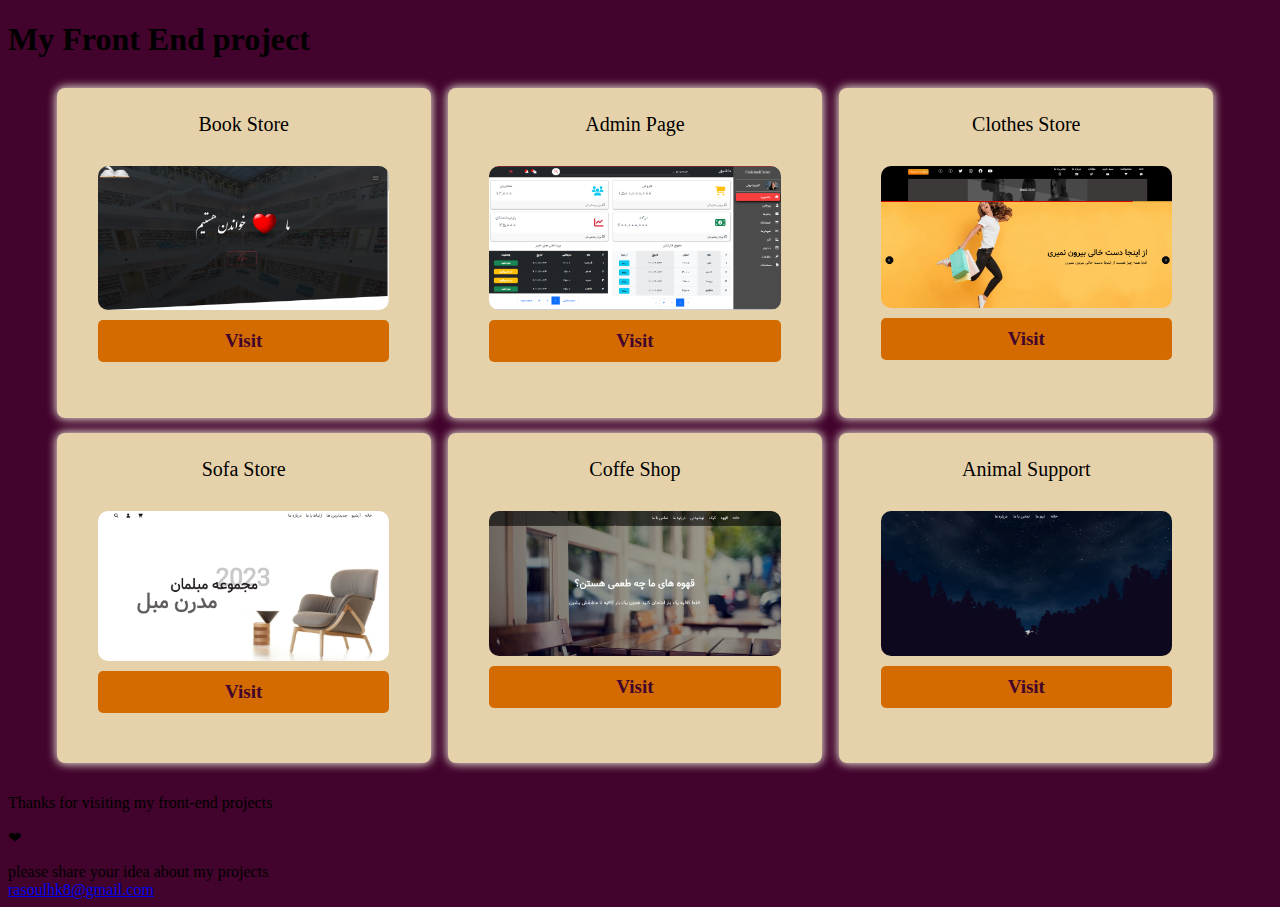
<file: index.html>
<!DOCTYPE html>
<html lang="en">
  <head>
    <meta charset="UTF-8" />
    <meta http-equiv="X-UA-Compatible" content="IE=edge" />
    <meta name="viewport" content="width=device-width, initial-scale=1.0" />
    <link rel="stylesheet" href="style.css" />
    <title>Document</title>
  </head>
  <body>
    <h1>My Front End project</h1>
    <div class="container">
      <ul>
        <li>
          <p>Book Store</p>
          <img src="project_image/Book_Store.PNG" alt="Book_Store" />
          <a
            href="https://seyedrasoulmoafi.github.io/MyFrontEndProjects/book_store"
            >visit</a
          >
        </li>
        <li>
          <p>Admin Page</p>
          <img src="project_image/Admin.PNG" alt="Admin" />
          <a href="https://seyedrasoulmoafi.github.io/MyFrontEndProjects/admin"
            >visit</a
          >
        </li>
        <li>
          <p>Clothes Store</p>
          <img src="project_image/ClothesStore.PNG" alt="ClothesStore" />
          <a
            href="https://seyedrasoulmoafi.github.io/MyFrontEndProjects/clothes_store"
            >visit</a
          >
        </li>
        <li>
          <p>Sofa Store</p>
          <img src="project_image/SofaStore.PNG" alt="Sofa Store" />
          <a
            href="https://seyedrasoulmoafi.github.io/MyFrontEndProjects/sofa-store"
            >visit</a
          >
        </li>
        <li>
          <p>Coffe Shop</p>
          <img src="project_image/Coffe_Shop.PNG" alt="Coffe_Shop" />
          <a
            href="https://seyedrasoulmoafi.github.io/MyFrontEndProjects/coffee-shop"
            >visit</a
          >
        </li>
        <li>
          <p>Animal Support</p>
          <img src="project_image/Animal_support.PNG" alt="Animal_support" />
          <a
            href="https://seyedrasoulmoafi.github.io/MyFrontEndProjects/animal-support"
            >visit</a
          >
        </li>
      </ul>
    </div>
    <footer>
      <div>
        Thanks for visiting my front-end projects
        <p class="heart">&#x2764;</p>
      </div>
      <div>
        please share your idea about my projects
        <div>
          <a class="emaillink" href="mailto:rasoulhk8@gmail.com"
            >rasoulhk8@gmail.com</a
          >
        </div>
      </div>
    </footer>
  </body>
</html>
</file>
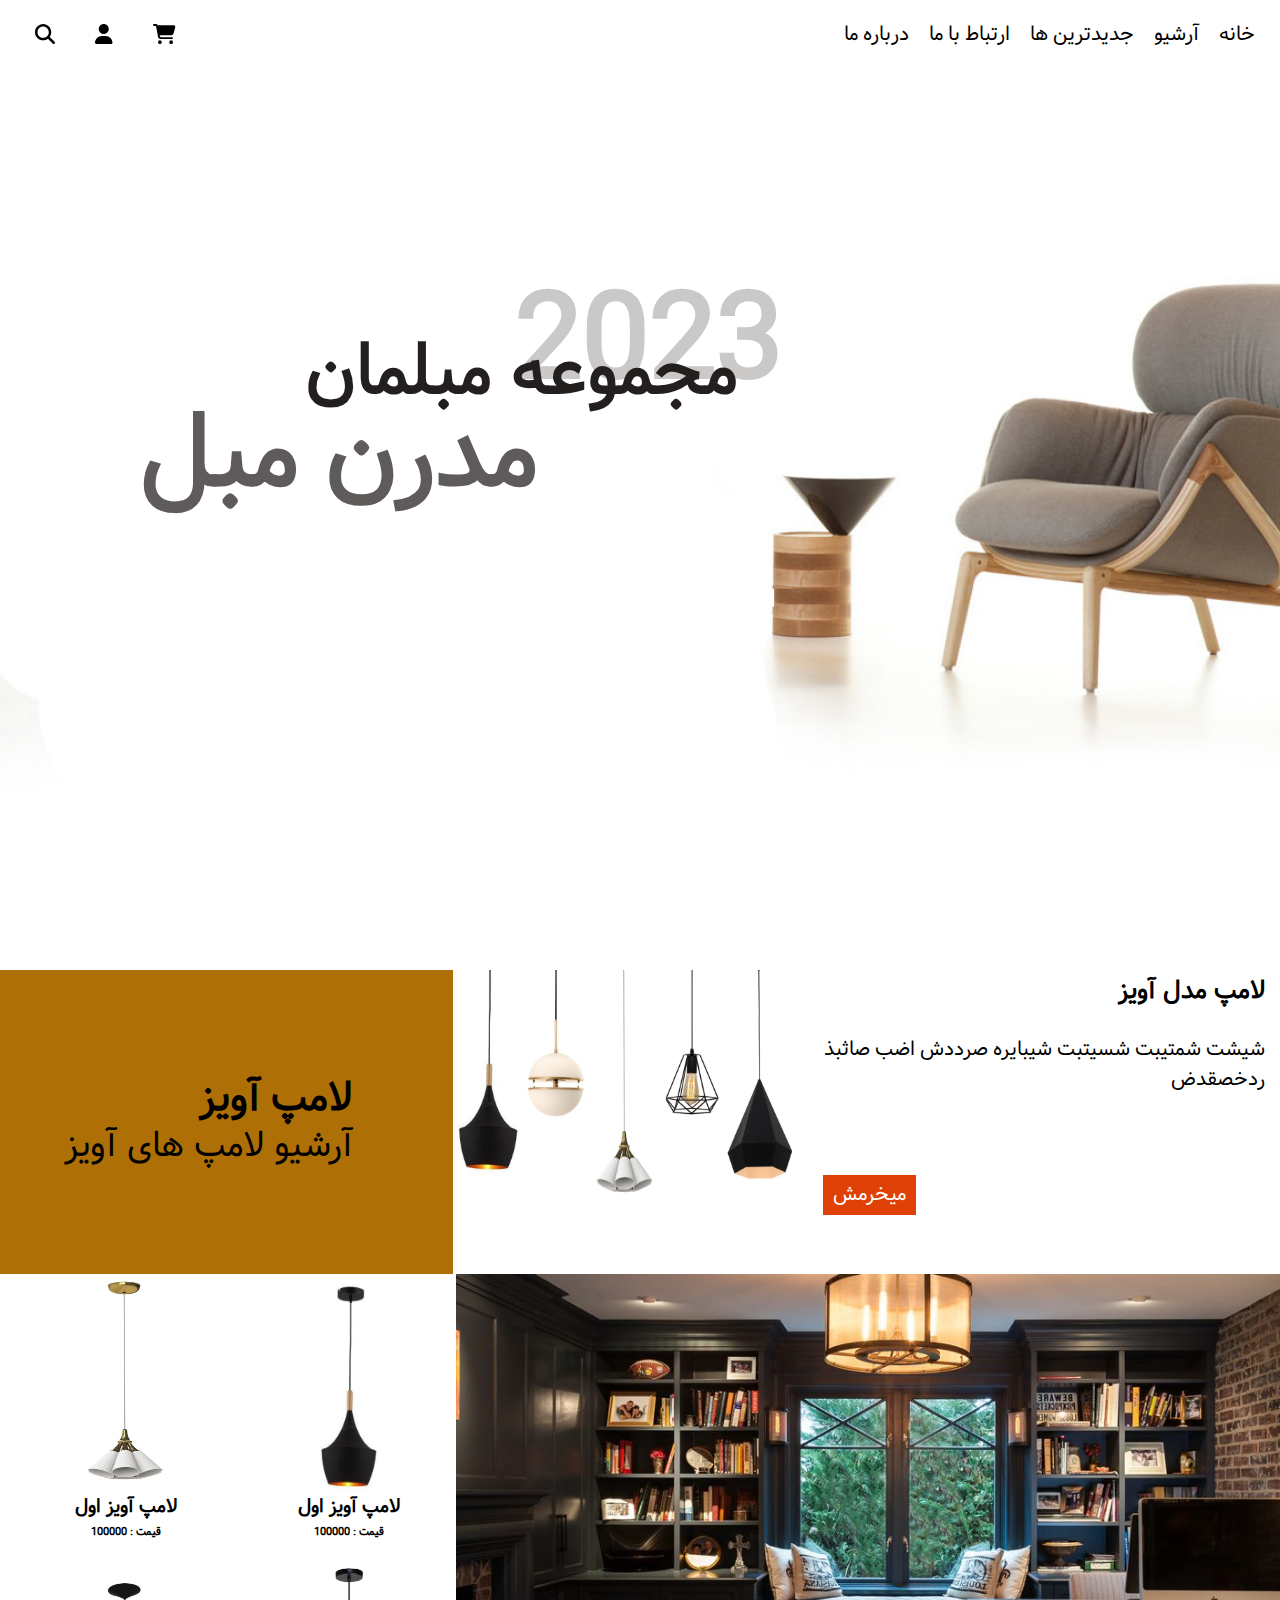
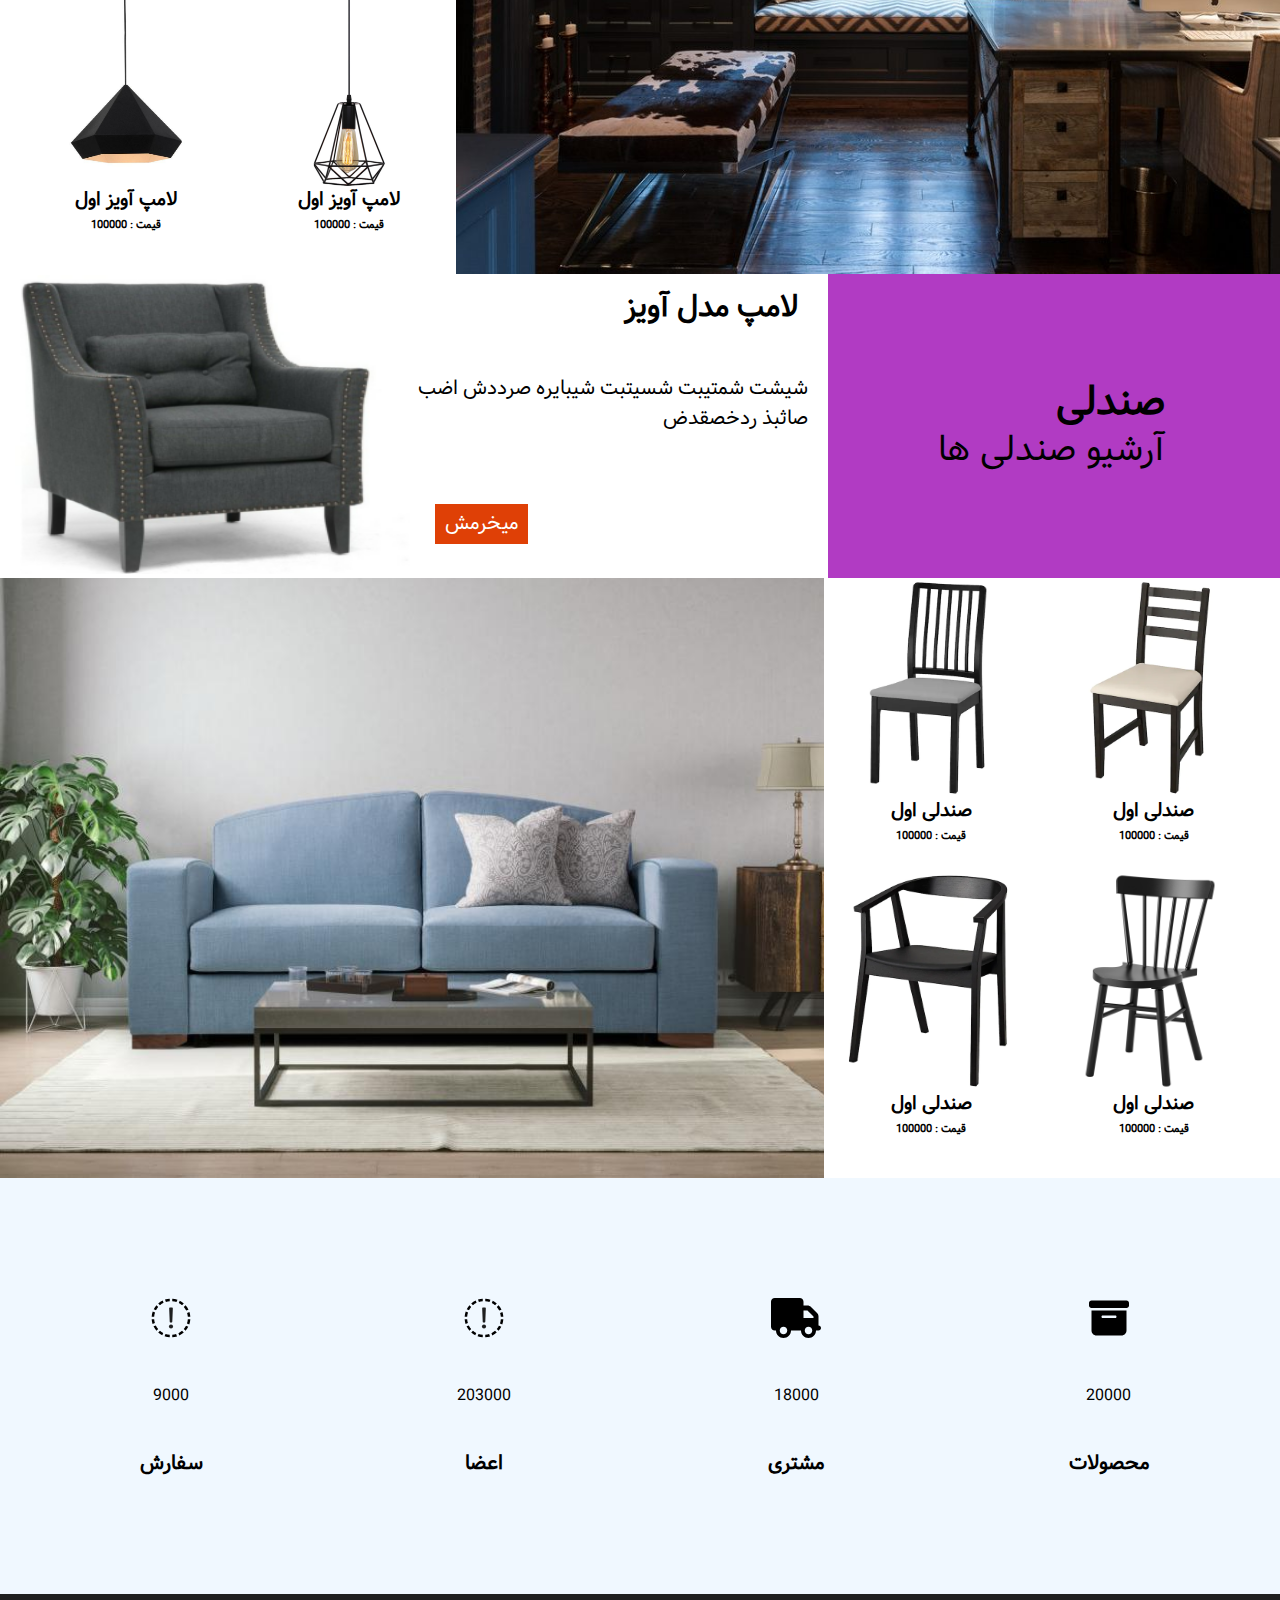
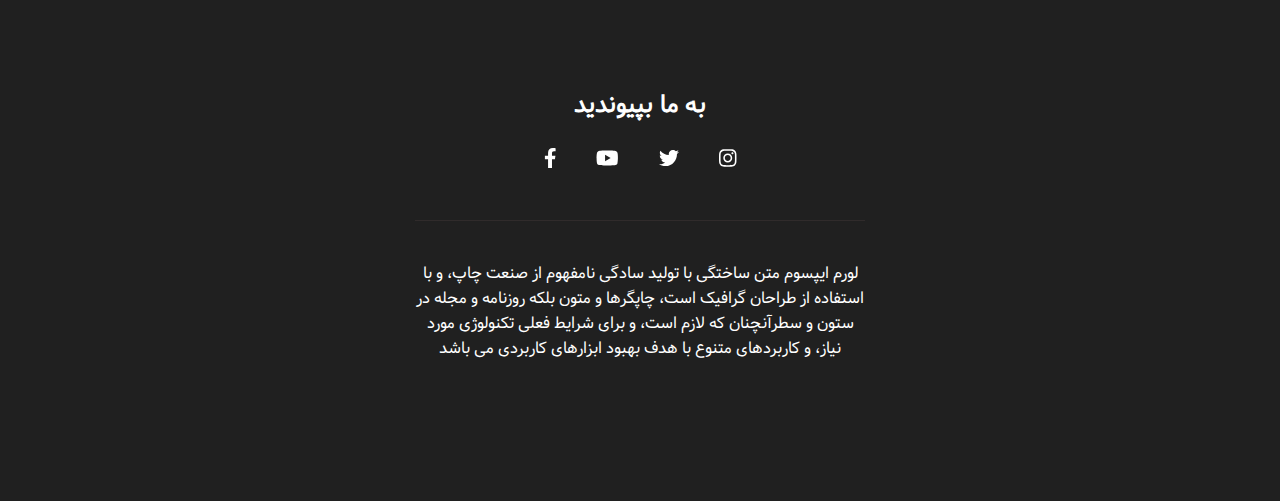
<file: sofa_store/index.html>
<!DOCTYPE html>
<html lang="en">
<head>
    <meta charset="UTF-8">
    <meta http-equiv="X-UA-Compatible" content="IE=edge">
    <meta name="viewport" content="width=device-width, initial-scale=1.0">
    <title>مبل فروشی ایران</title>
    <link rel="stylesheet" href="css/style.css">
    <link rel="stylesheet" href="css/responsive.css">
</head>

<body>
    <header>
        <nav>
            <div class="container">
                <div class="response">
                    <div class="hamburger-icon">
                        <img src="images//hamburger-icon.png" alt="">
                    </div>
                    <div class="navbar">
                        <div class="navbar-right">
                            <ul>
                                <li><a href="">خانه</a></li>
                                <li><a href="">آرشیو</a></li>
                                <li><a href="">جدیدترین ها</a></li>
                                <li><a href="">ارتباط با ما</a></li>
                                <li><a href="">درباره ما</a></li>
                            </ul>
                        </div>
                        <div class="navbar-left">
                            <ul>
                                <li><a href=""><i class="fas fa-shopping-cart"></i></a></li>
                                <li><a href=""><i class="fas fa-user"></i></a></li>
                                <li><a href=""><i class="fas fa-search"></i></a></li>
                                <!-- <li><a href=""><img src="../images/logo.svg" alt=""></a></li> -->
                            </ul>
                        </div>
                    </div>
                </div>
            </div>
        </nav>
        <nav id="responsive-navigation">
            <ul>
                <li><a href="">خانه</a></li>
                <li><a href="">آرشیو</a></li>
                <li><a href="">جدیدترین ها</a></li>
                <li><a href="">ارتباط با ما</a></li>
                <li><a href="">درباره ما</a></li>
            </ul>
        </nav>
        <div id ="slide">
            <div class="container">
                <div class="slider">
                    <span>2023</span>
                    <div class="slide-desc">
                        <h2>مجموعه مبلمان</h2>
                        <h1>مدرن مبل</h1>
                    </div>
                </div>
            </div>
        </div>
    </header>
    <section id = "hanging-lamp">
        <div class="hanging-cover"></div>
        <div class="container">
            <div class="hanging-lamp">       
                <div class="hanging-right">
                    <div class="desc-right">
                        <h4>لامپ مدل آویز</h4>
                        <p>شیشت شمتیبت  شسیتبت شیبایره صرددش  اضب  صاثبذ ردخصقدض </p>
                        <a href="#">میخرمش</a>
                    </div>
                    <div class="img-right">
                        <img src="images/lamp.jpg" alt="">
                    </div>
                </div>
                <div class="hanging-left">
                    <h4>لامپ آویز</h4>
                    <p>آرشیو لامپ های آویز</p>
                </div>
            </div>
        </div>
    </section>
    <section id="hanging-lamp-two">
        <div class="text-two"></div>
        <div class="container">
            <div class="hanging-lamp-two">
                <div class="hang-two-right"></div>
                <div class="hang-two-left">
                    <ul>
                        <li>
                            <img src="images/l1.jpg" alt="">
                            <h3>لامپ آویز اول</h3>
                            <h6>قیمت : 100000</h6>
                        </li>
                        <li>
                            <img src="images/l2.jpg" alt="">
                            <h3>لامپ آویز اول</h3>
                            <h6>قیمت : 100000</h6>
                        </li>
                        <li>
                            <img src="images/l4.jpg" alt="">
                            <h3>لامپ آویز اول</h3>
                            <h6>قیمت : 100000</h6>
                        </li>
                        <li>
                            <img src="images/l5.jpg" alt="">
                            <h3>لامپ آویز اول</h3>
                            <h6>قیمت : 100000</h6>
                        </li>
                    </ul>
                </div>
            </div>
        </div>
    </section>
    <section id = "sofa">
        <div class="sofa-cover"></div>
            <div class="container">
                <div class="sofa">       
                    <div class="sofa-right">
                        <h4>صندلی</h4>
                        <p>آرشیو صندلی ها</p>
                    </div>
                    <div class="sofa-left">
                        <div class="desc-left">
                            <h4>لامپ مدل آویز</h4>
                            <p>شیشت شمتیبت  شسیتبت شیبایره صرددش  اضب  صاثبذ ردخصقدض </p>
                            <a href="#">میخرمش</a>
                        </div>
                        <div class="img-left">
                            <img src="images/sofa.png" alt="">
                        </div>
                    </div>
                </div>
            </div>
        
    </section>
    <section id="sofa-two">
        <div class="text-two"></div>
        <div class="container">
            <div class="sofa-two">
                <div class="sofa-two-left">
                    <ul>
                        <li>
                            <img src="images/sofa/ch1.webp" alt="">
                            <h3>صندلی اول</h3>
                            <h6>قیمت : 100000</h6>
                        </li>
                        <li>
                            <img src="images/sofa/ch2.webp" alt="">
                            <h3>صندلی اول</h3>
                            <h6>قیمت : 100000</h6>
                        </li>
                        <li>
                            <img src="images/sofa/ch3.jpg" alt="">
                            <h3>صندلی اول</h3>
                            <h6>قیمت : 100000</h6>
                        </li>
                        <li>
                            <img src="images/sofa/ch4.webp" alt="">
                            <h3>صندلی اول</h3>
                            <h6>قیمت : 100000</h6>
                        </li>
                    </ul>
                </div>
                <div class="sofa-two-right"></div>
            </div>
        </div>
    </section>
    <section id="counters">
        <div class="container">
            <div class="counters">
                <div class="counters-item">
                    <i class="fas fa-archive"></i>
                    <div class="counter">20000</div>
                    <h5>محصولات</h5>
                </div>
                <div class="counters-item">
                    <i class="fas fa-truck"></i>
                    <div class="counter">18000</div>
                    <h5>مشتری</h5>     
                </div>
                <div class="counters-item">              
                    <i class="fas fa-friends"></i>
                    <div class="counter">203000</div>
                    <h5>اعضا</h5>
                </div> 
                <div class="counters-item">
                    <i class="fas fa-card"></i>
                    <div class="counter">9000</div>
                    <h5>سفارش</h5>
                </div>
            </div>
        </div>
    </section>

    <footer id="footer">
        <div class="container">
            <div class="footer">
                <h2>به ما بپیوندید</h2>
                <div class="social">
                    <ul>
                        <li><a href=""><i class="fab fa-instagram"></i></a></li>
                        <li><a href=""><i class="fab fa-twitter"></i></a></li>
                        <li><a href=""><i class="fab fa-youtube"></i></a></li>
                        <li><a href=""><i class="fab fa-facebook-f"></i></a></li>
                    </ul>
                </div>
                <div class="footer-desc">
                    <p>لورم ایپسوم متن ساختگی با تولید سادگی نامفهوم از صنعت چاپ، و با استفاده از طراحان گرافیک است، چاپگرها و متون بلکه روزنامه و مجله در ستون و سطرآنچنان که لازم است، و برای شرایط فعلی تکنولوژی مورد نیاز، و کاربردهای متنوع با هدف بهبود ابزارهای کاربردی می باشد</p>
            </div>
        </div>

    </footer>

    <script src="js/jquery-3.6.3.js"></script>
    <script src="js/jquery.counterup.min.js"></script>
    <script src="js/jquery.waypoints.min.js"></script>
    <script src="js/all.min.js"></script>

    <script>
        $(document).ready(function(){
            $('header .hamburger-icon img').click(function(){
                let responsiveMenu = $('#responsive-navigation');
                responsiveMenu.animate({
                    top :0
                },1000);
                $('body').append('<div class="back-container"></div>');
                $('.back-container').click(function(){
                    responsiveMenu.animate({
                        top : '-70px'
                    },300)
                    $(this).remove()
                    
                })
            })
        })
    </script>

   
    <script>
        jQuery(document).ready(function($) {
            $('.counter').counterUp({
                delay: 15,
                time: 2000
            });
        });
    </script>
</body>
</html>
</file>
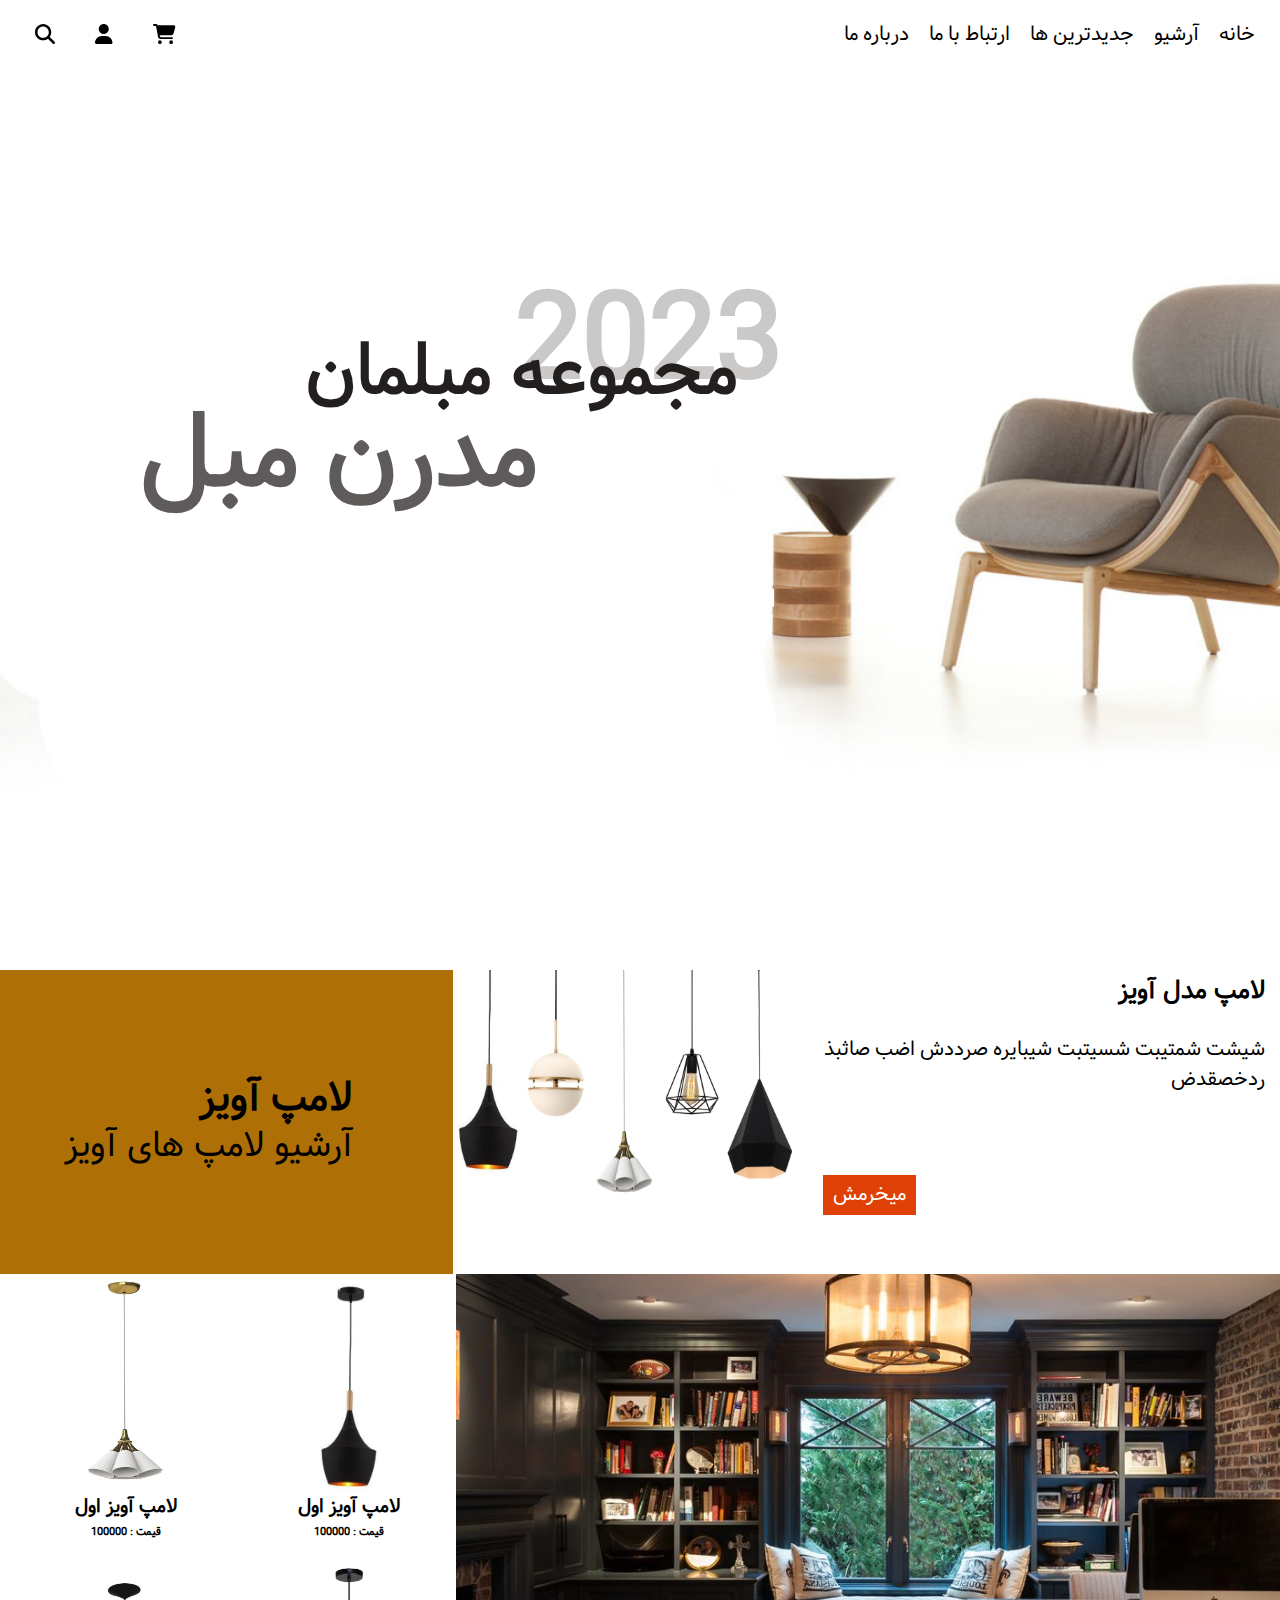
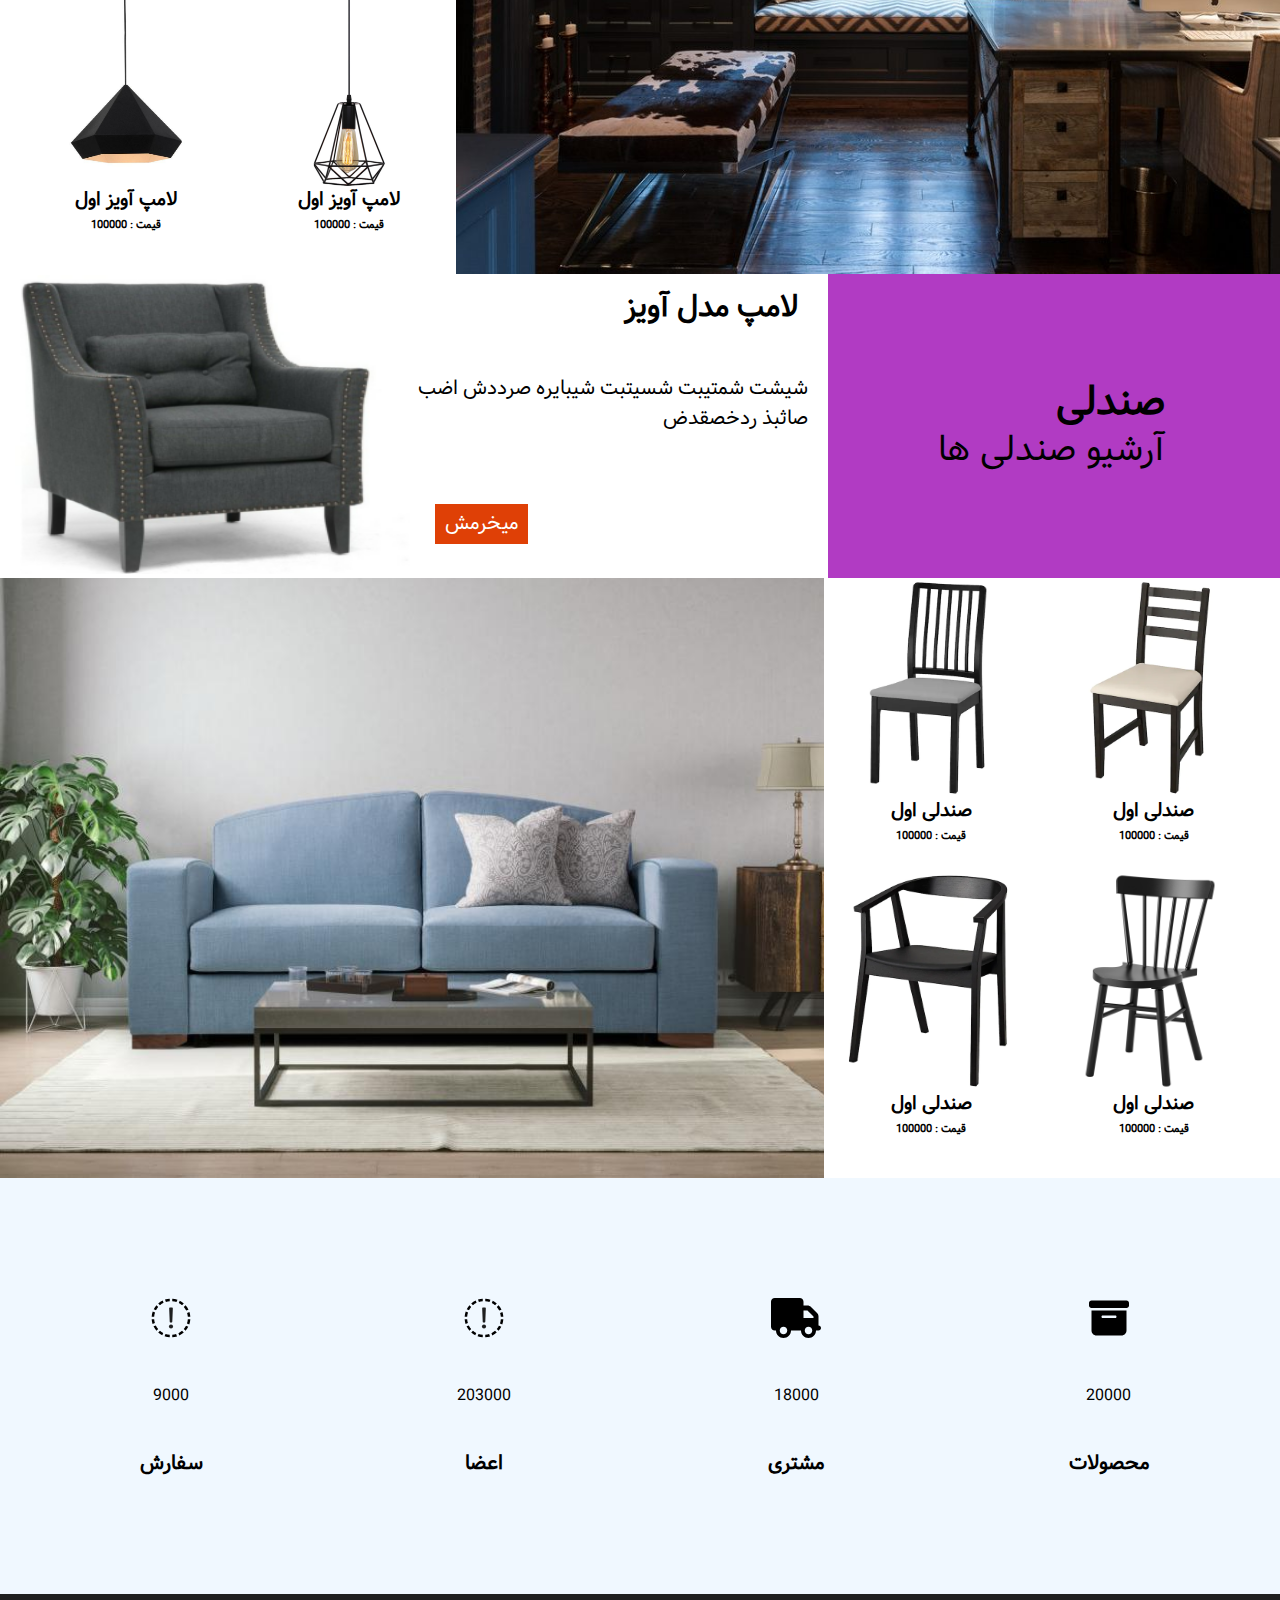
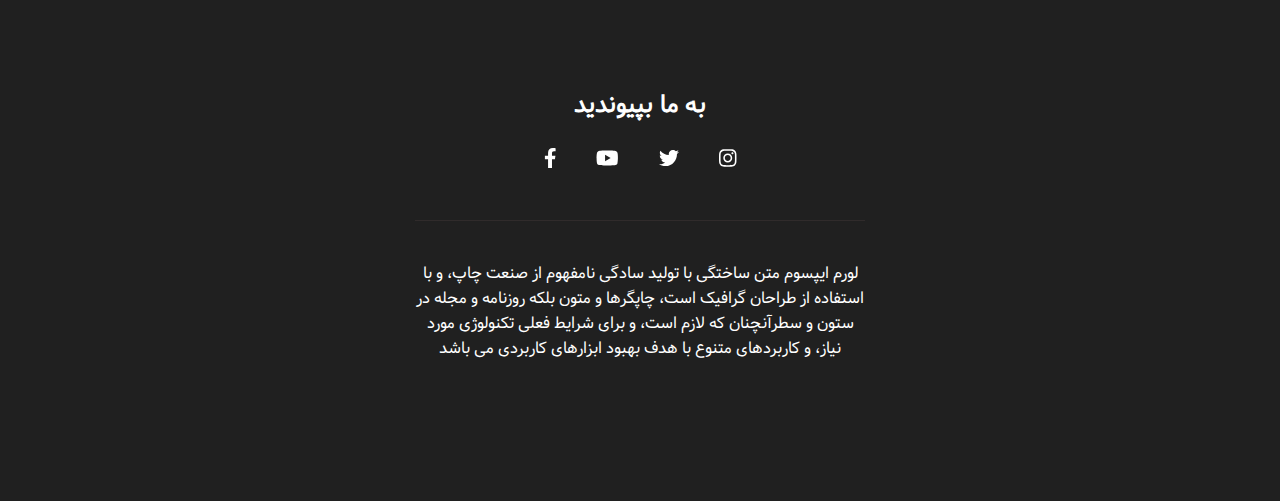
<file: sofa_store/fonts/index.html>
<!DOCTYPE html>
<html lang="en">
<head>
    <meta charset="UTF-8">
    <meta http-equiv="X-UA-Compatible" content="IE=edge">
    <meta name="viewport" content="width=device-width, initial-scale=1.0">
    <title>مبل فروشی ایران</title>
    <link rel="stylesheet" href="../css/style.css">
    <link rel="stylesheet" href="../css/responsive.css">
</head>

<body>
    <header>
        <nav>
            <div class="container">
                <div class="response">
                    <div class="hamburger-icon">
                        <img src="../images//hamburger-icon.png" alt="">
                    </div>
                    <div class="navbar">
                        <div class="navbar-right">
                            <ul>
                                <li><a href="">خانه</a></li>
                                <li><a href="">آرشیو</a></li>
                                <li><a href="">جدیدترین ها</a></li>
                                <li><a href="">ارتباط با ما</a></li>
                                <li><a href="">درباره ما</a></li>
                            </ul>
                        </div>
                        <div class="navbar-left">
                            <ul>
                                <li><a href=""><i class="fas fa-shopping-cart"></i></a></li>
                                <li><a href=""><i class="fas fa-user"></i></a></li>
                                <li><a href=""><i class="fas fa-search"></i></a></li>
                                <!-- <li><a href=""><img src="../images/logo.svg" alt=""></a></li> -->
                            </ul>
                        </div>
                    </div>
                </div>
            </div>
        </nav>
        <nav id="responsive-navigation">
            <ul>
                <li><a href="">خانه</a></li>
                <li><a href="">آرشیو</a></li>
                <li><a href="">جدیدترین ها</a></li>
                <li><a href="">ارتباط با ما</a></li>
                <li><a href="">درباره ما</a></li>
            </ul>
        </nav>
        <div id ="slide">
            <div class="container">
                <div class="slider">
                    <span>2023</span>
                    <div class="slide-desc">
                        <h2>مجموعه مبلمان</h2>
                        <h1>مدرن مبل</h1>
                    </div>
                </div>
            </div>
        </div>
    </header>
    <section id = "hanging-lamp">
        <div class="hanging-cover"></div>
        <div class="container">
            <div class="hanging-lamp">       
                <div class="hanging-right">
                    <div class="desc-right">
                        <h4>لامپ مدل آویز</h4>
                        <p>شیشت شمتیبت  شسیتبت شیبایره صرددش  اضب  صاثبذ ردخصقدض </p>
                        <a href="#">میخرمش</a>
                    </div>
                    <div class="img-right">
                        <img src="../images/lamp.jpg" alt="">
                    </div>
                </div>
                <div class="hanging-left">
                    <h4>لامپ آویز</h4>
                    <p>آرشیو لامپ های آویز</p>
                </div>
            </div>
        </div>
    </section>
    <section id="hanging-lamp-two">
        <div class="text-two"></div>
        <div class="container">
            <div class="hanging-lamp-two">
                <div class="hang-two-right"></div>
                <div class="hang-two-left">
                    <ul>
                        <li>
                            <img src="../images/l1.jpg" alt="">
                            <h3>لامپ آویز اول</h3>
                            <h6>قیمت : 100000</h6>
                        </li>
                        <li>
                            <img src="../images/l2.jpg" alt="">
                            <h3>لامپ آویز اول</h3>
                            <h6>قیمت : 100000</h6>
                        </li>
                        <li>
                            <img src="../images/l4.jpg" alt="">
                            <h3>لامپ آویز اول</h3>
                            <h6>قیمت : 100000</h6>
                        </li>
                        <li>
                            <img src="../images/l5.jpg" alt="">
                            <h3>لامپ آویز اول</h3>
                            <h6>قیمت : 100000</h6>
                        </li>
                    </ul>
                </div>
            </div>
        </div>
    </section>
    <section id = "sofa">
        <div class="sofa-cover"></div>
            <div class="container">
                <div class="sofa">       
                    <div class="sofa-right">
                        <h4>صندلی</h4>
                        <p>آرشیو صندلی ها</p>
                    </div>
                    <div class="sofa-left">
                        <div class="desc-left">
                            <h4>لامپ مدل آویز</h4>
                            <p>شیشت شمتیبت  شسیتبت شیبایره صرددش  اضب  صاثبذ ردخصقدض </p>
                            <a href="#">میخرمش</a>
                        </div>
                        <div class="img-left">
                            <img src="../images/sofa.png" alt="">
                        </div>
                    </div>
                </div>
            </div>
        
    </section>
    <section id="sofa-two">
        <div class="text-two"></div>
        <div class="container">
            <div class="sofa-two">
                <div class="sofa-two-left">
                    <ul>
                        <li>
                            <img src="../images/sofa/ch1.webp" alt="">
                            <h3>صندلی اول</h3>
                            <h6>قیمت : 100000</h6>
                        </li>
                        <li>
                            <img src="../images/sofa/ch2.webp" alt="">
                            <h3>صندلی اول</h3>
                            <h6>قیمت : 100000</h6>
                        </li>
                        <li>
                            <img src="../images/sofa/ch3.jpg" alt="">
                            <h3>صندلی اول</h3>
                            <h6>قیمت : 100000</h6>
                        </li>
                        <li>
                            <img src="../images/sofa/ch4.webp" alt="">
                            <h3>صندلی اول</h3>
                            <h6>قیمت : 100000</h6>
                        </li>
                    </ul>
                </div>
                <div class="sofa-two-right"></div>
            </div>
        </div>
    </section>
    <section id="counters">
        <div class="container">
            <div class="counters">
                <div class="counters-item">
                    <i class="fas fa-archive"></i>
                    <div class="counter">20000</div>
                    <h5>محصولات</h5>
                </div>
                <div class="counters-item">
                    <i class="fas fa-truck"></i>
                    <div class="counter">18000</div>
                    <h5>مشتری</h5>     
                </div>
                <div class="counters-item">              
                    <i class="fas fa-friends"></i>
                    <div class="counter">203000</div>
                    <h5>اعضا</h5>
                </div> 
                <div class="counters-item">
                    <i class="fas fa-card"></i>
                    <div class="counter">9000</div>
                    <h5>سفارش</h5>
                </div>
            </div>
        </div>
    </section>

    <footer id="footer">
        <div class="container">
            <div class="footer">
                <h2>به ما بپیوندید</h2>
                <div class="social">
                    <ul>
                        <li><a href=""><i class="fab fa-instagram"></i></a></li>
                        <li><a href=""><i class="fab fa-twitter"></i></a></li>
                        <li><a href=""><i class="fab fa-youtube"></i></a></li>
                        <li><a href=""><i class="fab fa-facebook-f"></i></a></li>
                    </ul>
                </div>
                <div class="footer-desc">
                    <p>لورم ایپسوم متن ساختگی با تولید سادگی نامفهوم از صنعت چاپ، و با استفاده از طراحان گرافیک است، چاپگرها و متون بلکه روزنامه و مجله در ستون و سطرآنچنان که لازم است، و برای شرایط فعلی تکنولوژی مورد نیاز، و کاربردهای متنوع با هدف بهبود ابزارهای کاربردی می باشد</p>
            </div>
        </div>

    </footer>

    <script src="../js/jquery-3.6.3.js"></script>
    <script src="../js/jquery.counterup.min.js"></script>
    <script src="../js/jquery.waypoints.min.js"></script>
    <script src="../js/all.min.js"></script>

    <script>
        $(document).ready(function(){
            $('header .hamburger-icon img').click(function(){
                let responsiveMenu = $('#responsive-navigation');
                responsiveMenu.animate({
                    top :0
                },1000);
                $('body').append('<div class="back-container"></div>');
                $('.back-container').click(function(){
                    responsiveMenu.animate({
                        top : '-70px'
                    },300)
                    $(this).remove()
                    
                })
            })
        })
    </script>

   
    <script>
        jQuery(document).ready(function($) {
            $('.counter').counterUp({
                delay: 15,
                time: 2000
            });
        });
    </script>
</body>
</html>
</file>
<file: style.css>
body {
  background-color: #42032c;
}

.container {
  margin: 30px 50px 0 0;
}

ul {
  display: flex;
  flex-wrap: wrap;
  justify-content: space-around;
  align-items: center;
}
ul li {
  width: 31%;
  height: 20rem;
  padding: 5px;
  display: flex;
  flex-direction: column;
  text-align: center;
  box-shadow: 0px 0px 10px 1px #f1efdc;
  margin: 0 auto;
  margin-bottom: 15px;
  background-color: #e6d2aa;
  border-radius: 8px;
}

ul li p {
  font-size: 20px;
}

ul li img {
  width: 80%;
  margin: 10px auto;
  border-radius: 10px;
}
ul li a {
  text-decoration: none;
  width: 80%;
  background: #d36b00;
  color: #42032c;
  border-radius: 5px;
  padding: 10px 0;
  font-size: 19px;
  text-transform: capitalize;
  margin: 0 auto;
  margin-bottom: 20px;
  font-weight: bold;
  transition: all 0.5s ease-in-out;
}

ul li a:hover {
  background: black;
  color: #d36b00;
}

@media screen and (max-width: 600px) {
  ul li {
    width: 80%;
    height: 17rem;
  }
  ul li p {
    font-size: 16px;
  }
}
</file>
<file: sofa_store/css/responsive.css>
@media screen and (max-width:1400px) {
    #hanging-lamp .hanging-lamp .hanging-right .img-right img {
        width: 350px;
    }

    #hanging-lamp .hanging-lamp .hanging-right .desc-right h4 {
        font-size: 25px;
    }
}

@media screen and (max-width:992px) {
    header {
        height: 700px;
    }

    header nav .navbar-right ul {
        display: none;
    }

    .response {
        display: flex;
    }

    header .hamburger-icon {
        display: block;
        margin-top: 20px;
        margin-right: 20px;
    }

    #responsive-navigation {
        display: block;
        width: 100%;
        height: 70px;
        position: absolute;
        top: -70px;
        right: 0;
        z-index: 1;
        background-color: rgba(0, 0, 0, 0.4);
    }

    #responsive-navigation ul {
        display: flex;
        margin-top: 20px;
        /* margin-right: 70px; */
        justify-content: center;
        /* align-items: center; */

    }

    #responsive-navigation ul li {
        margin: 0 10px;
    }

    #responsive-navigation ul li a {
        color: rgb(0, 0, 0);
        text-decoration: none;
        font-size: 20px;
    }


    .back-container {
        position: absolute;
        top: 0;
        right: 0;
        bottom: 0;
        left: 0;
        background-color: rgba(0, 0, 0, 0.6);
    }

    header #slide {
        background-position: right;
    }

    header #slide .slider span {
        top: 20px;
        display: none;
    }

    header #slide .slider .slide-desc {
        top: 5%;
        right: 0;
        text-align: center;
    }

    header #slide .slider .slide-desc h2 {
        font-size: 60px;
        color: black
    }

    header #slide .slider .slide-desc h1 {
        font-size: 60px;
        margin: 0;
        color: black;
    }

    #hanging-lamp-two .text-two {
        width: 641px;
        height: 500px;
        left: 35.6%;
    }

    #hanging-lamp-two .hanging-lamp-two .hang-two-right {
        width: 64.4%;
    }

    #hanging-lamp-two .hanging-lamp-two .hang-two-left {
        width: 35.6%;
    }

    #hanging-lamp-two .hanging-lamp-two .hang-two-left ul li img {
        width: 120px;
        height: 180px;
    }

    #hanging-lamp-two .hanging-lamp-two .hang-two-right {
        width: 61.8%;
        height: 600px;
    }

    #sofa-two .text-two {
        right: 35.6%;
    }

    #sofa-two .sofa-two .sofa-two-left ul li img {
        width: 160px;
        height: 200px;
    }

}

@media screen and (max-width:768px) {
    #hanging-lamp .hanging-lamp .hanging-right .desc-right {
        display: none;
    }

    #hanging-lamp .hanging-cover {
        left: 97%;
    }

    #hanging-lamp .hanging-lamp .hanging-right .img-right {
        margin: auto;
    }

    #hanging-lamp .hanging-lamp .hanging-left h4 {
        margin-right: 50px;
    }

    #hanging-lamp .hanging-lamp .hanging-left p {
        margin-right: 50px;
    }

    #hanging-lamp-two .text-two {
        width: 495px;
        height: 500px;
        left: 35.6%;
    }

    #hanging-lamp-two .hanging-lamp-two .hang-two-left ul {
        margin-right: 20px;
    }

    #sofa .sofa .sofa-left .desc-left {
        display: none;
    }

    #sofa .sofa .sofa-left .img-left {
        margin: auto;
    }

    #sofa .sofa .sofa-right h4 {
        margin-right: 50px;
    }

    #sofa .sofa .sofa-right p {
        margin-right: 50px;
    }

    #sofa-two .sofa-two .sofa-two-left ul {
        margin-left: 5px;
    }

    #sofa-two .sofa-two .sofa-two-left ul li img {
        width: 140px;
        height: 170px;

    }
}

@media screen and (max-width:576px) {
    header #slide .slider .slide-desc h2 {
        font-size: 40px;
    }

    header #slide .slider .slide-desc h1 {
        font-size: 40px;
    }

    #hanging-lamp .hanging-lamp .hanging-left h4 {
        font-size: 33px;
    }

    #hanging-lamp .hanging-lamp .hanging-left p {
        font-size: 26px;
    }

    #hanging-lamp-two .text-two {
        display: none;

    }

    #hanging-lamp-two .hanging-lamp-two .hang-two-right {
        display: none;
    }

    #hanging-lamp-two .hanging-lamp-two .hang-two-left {
        margin: auto;
        width: 100%;
    }

    #sofa .sofa .sofa-right h4 {
        font-size: 30px;
        margin-right: 40px;
    }

    #sofa .sofa .sofa-right p {
        font-size: 25px;
        margin-right: 40px;
    }

    #sofa .sofa-cover {
        position: absolute;
        top: 0;
        left: 0;
        bottom: 0;
        /* right: 93.8%; */
        right: 100%;
        background-color: #fff;
    }

    #sofa-two .text-two {
        display: none;
    }

    #sofa-two .sofa-two .sofa-two-right {
        display: none;
    }

    #sofa-two .sofa-two .sofa-two-left {
        margin: auto;
        width: 100%;
        height: 400px;
    }

    #sofa-two .sofa-two .sofa-two-left ul li img {
        width: 140px;
        height: 170px;
    }

    #counters .counters {
        flex-wrap: wrap;
    }

    #counters .counters .counters-item {
        width: 50%;
        text-align: center;
        margin-bottom: 20px;
    }

    #counters .counters .counters-item {
        margin: 20px 0;
        font-size: 18px;
    }
}

@media screen and (max-width:400px) {
    header nav .navbar .navbar-right {
        display: none;
    }

    header {
        height: 450px;
    }

    header #slide {
        background-size: contain;
        height: 550px;
        background-repeat: no-repeat;
    }

    #hanging-lamp .hanging-lamp .hanging-left {
        display: none;
    }

    #hanging-lamp {
        background-color: #fff;
    }

    #sofa {
        background-color: #fff;
    }

    #sofa .sofa .sofa-right {
        display: none;
    }

    #sofa .sofa .sofa-left .img-left img {
        width: 350px;
        height: 300px;
    }

    #footer .footer .footer-desc {
        width: 100%;
    }
}
</file>
<file: sofa_store/css/style.css>
@import "reset.css";

@font-face {
  font-family: "vazir";
  src: url("../fonts/Vazir.eot") format("eot"),
    url("../fonts/Vazir.ttf") format("truetype"),
    url("../fonts/Vazir.woff2") format("woff2"),
    url("../fonts/Vazir.woff") format("woff");
}

body {
  font-family: "vazir";
  direction: rtl;
}

.container {
  width: 1300px;
  margin: auto;
  padding: 0 15px;
}

.hamburger-icon {
  width: 20%;
  display: none;
}

.hamburger-icon img {
  width: 30px;
}

#responsive-navigation {
  display: none;
}

/* start header */

header {
  width: 100%;
  /* height: 2000px; */
  /* background-color: red; */
}

header nav {
  width: 100%;
  height: 70px;
  display: flex;
}

header nav .navbar {
  display: flex;
  justify-content: space-between;
  align-items: center;
  width: 100%;
  height: 70px;
  /* background-color: blue; */
}

header nav .navbar-right {
  display: flex;
  /* margin-right: 1040px; */
  /* background-color: red; */
}

header nav .navbar-right ul {
  display: flex;
}

header nav .navbar-right ul li {
  margin: 0 10px;
}

header nav .navbar-right ul li a {
  color: rgb(0, 0, 0);
  text-decoration: none;
  font-size: 20px;
}

/* header nav .navbar-left {
    display: felx;
} */

header nav .navbar-left ul {
  display: flex;
}

header nav .navbar-left ul li {
  margin: 0 10px;
}

header nav .navbar-left ul li a svg {
  font-size: 20px;
  margin: 0 10px;
  color: black;
}

/* start slide */

header #slide {
  background-image: url("../images/slide.jpg");
  background-size: cover;
  width: 100%;
  height: 900px;
  display: flex;
}

header #slide .slider {
  width: 100%;
  height: 900px;
  position: relative;
}

header #slide .slider span {
  font-size: 120px;
  font-weight: 900;
  left: 40%;
  top: 24%;
  position: absolute;
  color: rgb(203, 200, 200);
}

header #slide .slider .slide-desc {
  position: absolute;
  left: 10%;
  top: 30%;
}

header #slide .slider .slide-desc h1 {
  font-size: 100px;
  margin-right: 200px;
  color: rgb(95, 91, 91);
}

header #slide .slider .slide-desc h2 {
  font-size: 70px;
  color: rgb(35, 31, 31);
}

/* hanging-lamp*/

#hanging-lamp {
  width: 100%;
  background: rgb(174, 112, 6);
  position: relative;
  display: flex;
  z-index: -2;
}

#hanging-lamp .hanging-cover {
  position: absolute;
  top: 0;
  left: 93.8%;
  bottom: 0;
  right: 0;
  background-color: #fff;
  z-index: -1;
}

#hanging-lamp .hanging-lamp {
  display: flex;
  justify-content: space-between;
}

#hanging-lamp .hanging-lamp .hanging-right {
  /* background: red; */
  display: flex;
  background-color: #fff;
  width: 65%;
}

#hanging-lamp .hanging-lamp .hanging-right .desc-right {
  position: relative;
  display: felx;
  width: 65%;
}

#hanging-lamp .hanging-lamp .hanging-right .desc-right h4 {
  font-size: 30px;
  margin-top: 10px;
}

#hanging-lamp .hanging-lamp .hanging-right .desc-right p {
  font-size: 20px;
  margin-top: 30px;
  margin-bottom: 30px;
  line-height: 30px;
}

#hanging-lamp .hanging-lamp .hanging-right .desc-right a {
  font-size: 20px;
  padding: 10px;
  margin-top: 50px;
  text-decoration: none;
  background-color: rgb(223, 64, 6);
  color: white;
  position: absolute;
  left: 20px;
}

#hanging-lamp .hanging-lamp .hanging-right .img-right img {
  width: 400px;
  height: 300px;
}

#hanging-lamp .hanging-lamp .hanging-left {
  background: rgb(174, 112, 6);
  /* padding-right: 200px; */
  align-items: center;
  /* position: relative; */
  width: 35%;
}

#hanging-lamp .hanging-lamp .hanging-left h4 {
  font-size: 40px;
  margin-top: 110px;
  margin-right: 100px;
}

#hanging-lamp .hanging-lamp .hanging-left p {
  font-size: 35px;
  margin-top: 10px;
  margin-right: 100px;
}

/* start hanging-lamp-two */

#hanging-lamp-two {
  width: 100%;
  height: 600px;
  position: relative;
  display: flex;
}

#hanging-lamp-two .text-two {
  background-image: url(../images/hang.jpg);
  background-size: cover;
  height: 100%;
  position: absolute;
  top: 0;
  right: 0;
  bottom: 0;
  left: 35.6%;
}

#hanging-lamp-two .hanging-lamp-two {
  display: flex;
}

#hanging-lamp-two .hanging-lamp-two .hang-two-right {
  width: 64.4%;
  height: 600px;
}

#hanging-lamp-two .hanging-lamp-two .hang-two-left {
  width: 35.6%;
  height: 600px;
}

#hanging-lamp-two .hanging-lamp-two .hang-two-left ul {
  width: 100%;
  display: flex;
  flex-wrap: wrap;
  text-align: center;
}

#hanging-lamp-two .hanging-lamp-two .hang-two-left ul li {
  width: 50%;
  margin-bottom: 30px;
}

#hanging-lamp-two .hanging-lamp-two .hang-two-left ul li h3 {
  margin-bottom: 10px;
}

#hanging-lamp-two .hanging-lamp-two .hang-two-left ul li img {
  width: 200px;
  height: 220px;
}

/* sofa*/

#sofa {
  width: 100%;
  background: rgb(177, 59, 195);
  position: relative;
  display: flex;
  z-index: -2;
}

#sofa .sofa-cover {
  position: absolute;
  top: 0;
  left: 0;
  bottom: 0;
  right: 93.8%;
  background-color: #fff;
  z-index: -1;
}

#sofa .sofa {
  display: flex;
  width: 100%;
  justify-content: space-between;
  background: #fff;
}

#sofa .sofa .sofa-left {
  background: #fff;
  display: flex;
  width: 65%;
}

#sofa .sofa .sofa-left .desc-left {
  position: relative;
  /* display: flex; */
}

#sofa .sofa .sofa-left .desc-left h4 {
  font-size: 30px;
  margin-top: 20px;
  margin-right: 30px;
}

#sofa .sofa .sofa-left .desc-left p {
  font-size: 20px;
  margin-top: 50px;
  margin-right: 20px;
  margin-bottom: 30px;
  line-height: 30px;
}

#sofa .sofa .sofa-left .desc-left a {
  font-size: 20px;
  padding: 10px;
  margin-top: 50px;
  text-decoration: none;
  background-color: rgb(223, 64, 6);
  color: white;
  position: absolute;
  top: 180px;
  left: 20px;
}

#sofa .sofa .sofa-left .img-left img {
  width: 400px;
  height: 300px;
}

#sofa .sofa .sofa-right {
  background: rgb(177, 59, 195);
  /* position: relative; */
  width: 35%;
}

#sofa .sofa .sofa-right h4 {
  font-size: 40px;
  /* position: absolute; */
  margin-top: 110px;
  margin-right: 100px;
}

#sofa .sofa .sofa-right p {
  font-size: 35px;
  margin-top: 10px;
  margin-right: 100px;
}

/* start sofa-two */

#sofa-two {
  width: 100%;
  height: 600px;
  position: relative;
  display: flex;
}

#sofa-two .text-two {
  background-image: url(../images/5.jpg);
  background-size: cover;
  height: 100%;
  position: absolute;
  top: 0;
  right: 35.6%;
  bottom: 0;
  left: 0;
}

#sofa-two .sofa-two {
  display: flex;
}

#sofa-two .sofa-two .sofa-two-right {
  width: 64.4%;
  height: 600px;
}

#sofa-two .sofa-two .sofa-two-left {
  width: 35.6%;
  height: 600px;
}

#sofa-two .sofa-two .sofa-two-left ul {
  width: 100%;
  display: flex;
  flex-wrap: wrap;
  text-align: center;
}

#sofa-two .sofa-two .sofa-two-left ul li {
  width: 50%;
  margin-bottom: 30px;
}

#sofa-two .sofa-two .sofa-two-left ul li h3 {
  margin-bottom: 10px;
}

#sofa-two .sofa-two .sofa-two-left ul li img {
  width: 230px;
  height: 220px;
}

/* start counters */

#counters {
  width: 100%;
  background-color: aliceblue;
  padding: 120px 0;
  display: flex;
}

#counters .counters {
  width: 100%;
  display: flex;
}

#counters .counters .counters-item {
  width: 25%;
  text-align: center;
}

#counters .counters .counters-item svg {
  font-size: 40px;
}

#counters .counters .counters-item .counter {
  margin: 50px 0;
}

#counters .counters .counters-item h5 {
  font-size: 20px;
}

/* footer */

#footer {
  background-color: #202020;
  padding: 100px 0;
  display: flex;
}

#footer .footer {
  text-align: center;
  width: 100%;
}

#footer .footer h2 {
  color: #fff;
  margin-bottom: 20px;
}

#footer .footer .social ul {
  display: flex;
  justify-content: center;
}

#footer .footer .social ul li {
  margin: 10px 20px;
}

#footer .footer .social ul li a {
  text-decoration: none;
  color: #fff;
}

#footer .footer .social ul li a svg {
  font-size: 20px;
}

#footer .footer .footer-desc {
  border-top: 1px solid rgb(48, 43, 43);
  padding-top: 40px;
  width: 450px;
  margin: 40px auto;
}

#footer .footer .footer-desc p {
  line-height: 25px;
  color: #fff;
}
</file>
